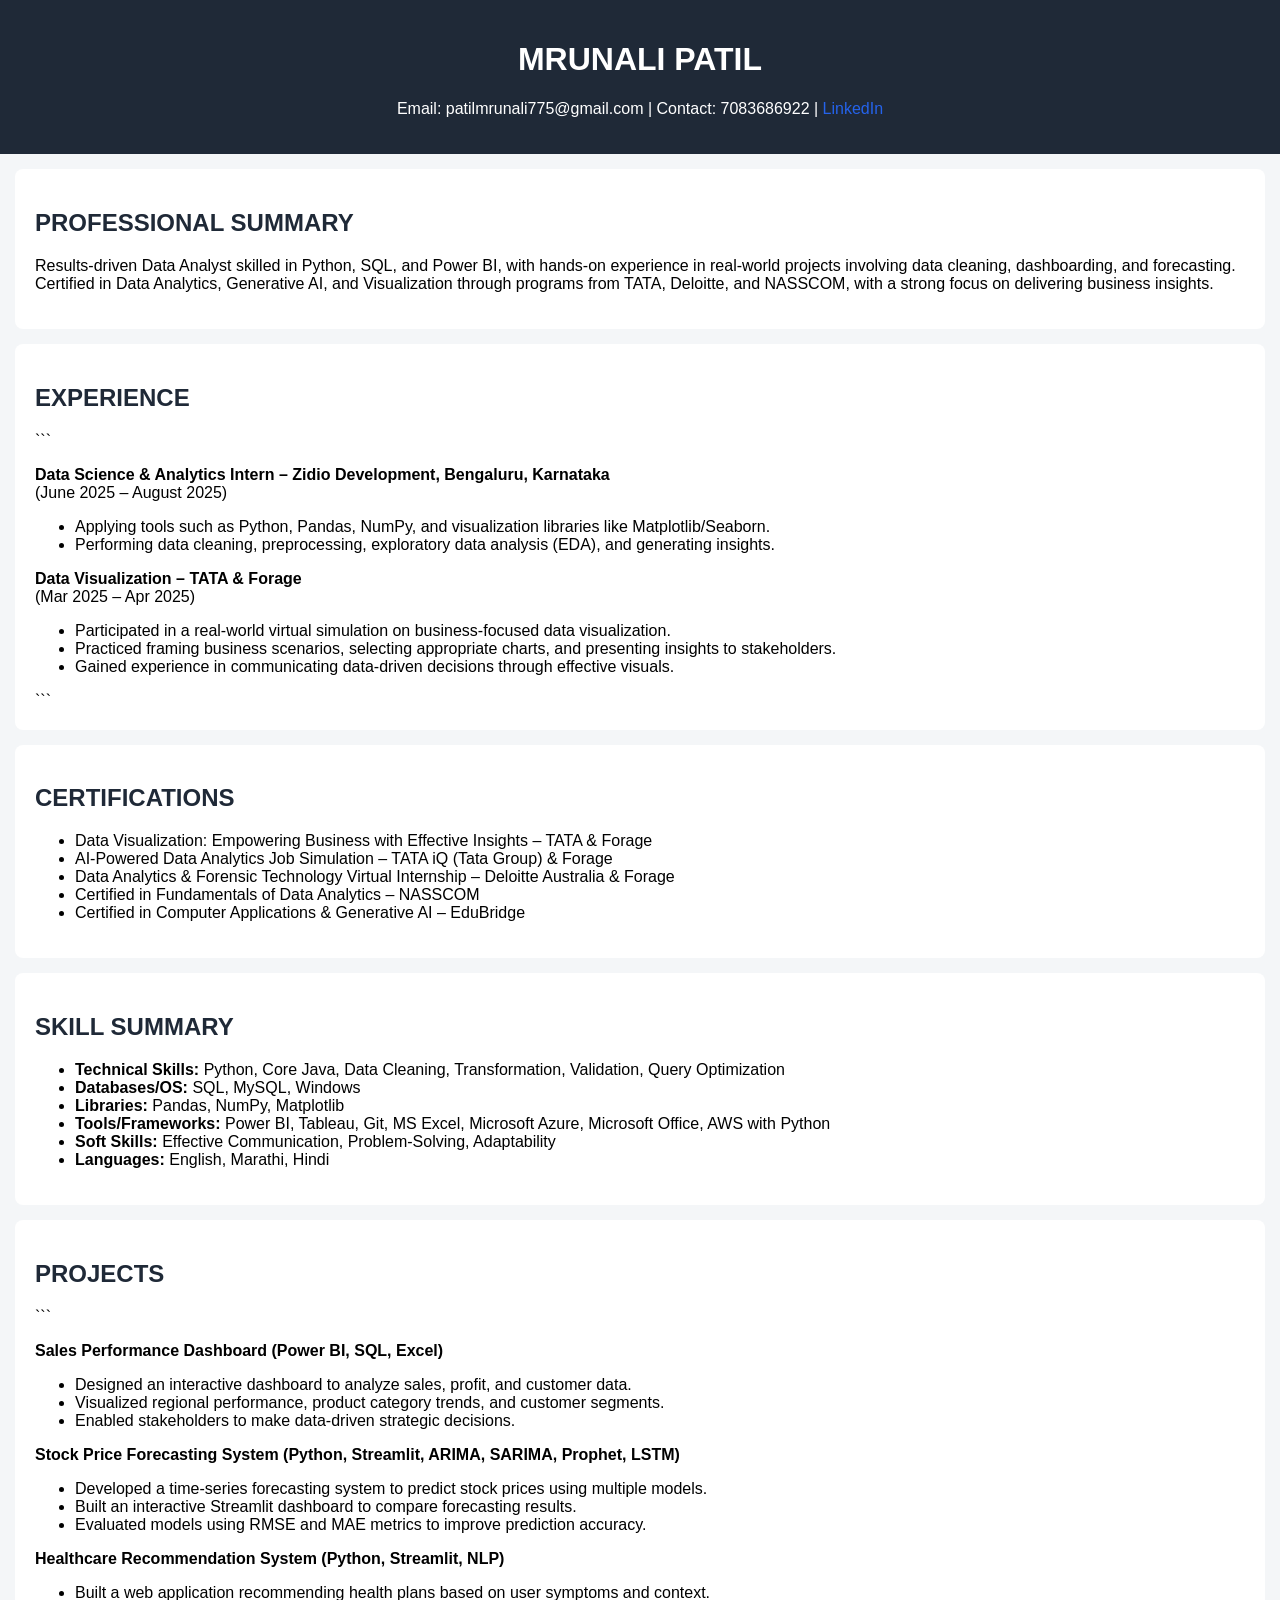
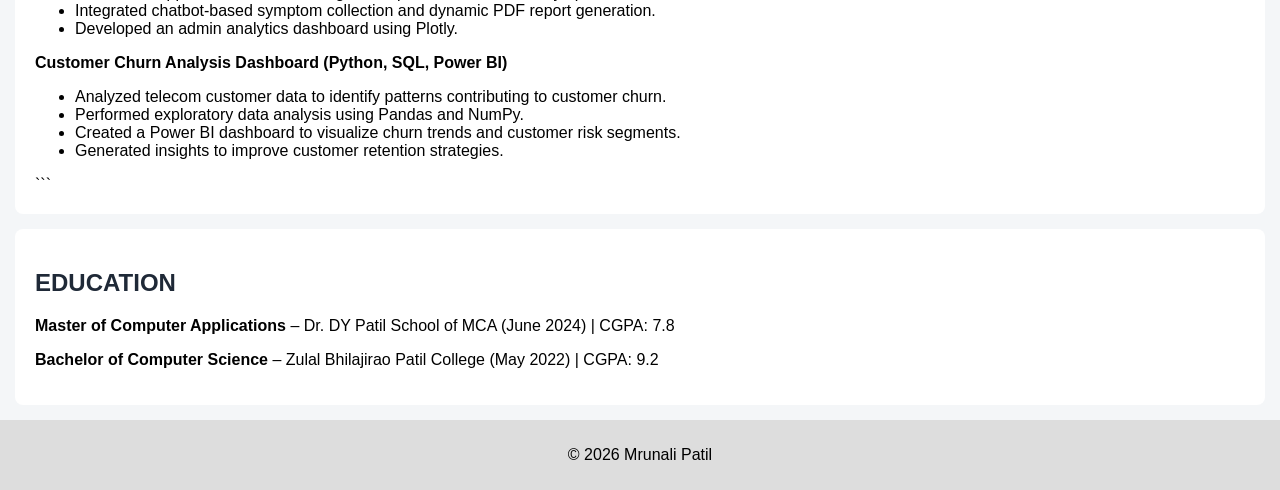
<file: website/index.html>
<!DOCTYPE html>

<html lang="en">
<head>
    <meta charset="UTF-8">
    <meta name="viewport" content="width=device-width, initial-scale=1.0">
    <title>Mrunali Patil | Data Analyst & AWS Developer</title>
    <link rel="stylesheet" href="style.css">
</head>

<body>

<header>
    <h1>MRUNALI PATIL</h1>
    <p>
        Email: patilmrunali775@gmail.com |
        Contact: 7083686922 |
        <a href="http://www.linkedin.com/in/patil-mrunali" target="_blank">LinkedIn</a>
    </p>
</header>

<section>
    <h2>PROFESSIONAL SUMMARY</h2>
    <p>
        Results-driven Data Analyst skilled in Python, SQL, and Power BI, with hands-on experience in real-world 
        projects involving data cleaning, dashboarding, and forecasting. Certified in Data Analytics, Generative AI, 
        and Visualization through programs from TATA, Deloitte, and NASSCOM, with a strong focus on delivering business insights.
    </p>
</section>

<section>
    <h2>EXPERIENCE</h2>

```
<p><strong>Data Science & Analytics Intern – Zidio Development, Bengaluru, Karnataka</strong><br>
(June 2025 – August 2025)</p>

<ul>
    <li>Applying tools such as Python, Pandas, NumPy, and visualization libraries like Matplotlib/Seaborn.</li>
    <li>Performing data cleaning, preprocessing, exploratory data analysis (EDA), and generating insights.</li>
</ul>

<p><strong>Data Visualization – TATA & Forage</strong><br>
(Mar 2025 – Apr 2025)</p>

<ul>
    <li>Participated in a real-world virtual simulation on business-focused data visualization.</li>
    <li>Practiced framing business scenarios, selecting appropriate charts, and presenting insights to stakeholders.</li>
    <li>Gained experience in communicating data-driven decisions through effective visuals.</li>
</ul>
```

</section>

<section>
    <h2>CERTIFICATIONS</h2>
    <ul>
        <li>Data Visualization: Empowering Business with Effective Insights – TATA & Forage</li>
        <li>AI-Powered Data Analytics Job Simulation – TATA iQ (Tata Group) & Forage</li>
        <li>Data Analytics & Forensic Technology Virtual Internship – Deloitte Australia & Forage</li>
        <li>Certified in Fundamentals of Data Analytics – NASSCOM</li>
        <li>Certified in Computer Applications & Generative AI – EduBridge</li>
    </ul>
</section>

<section>
    <h2>SKILL SUMMARY</h2>
    <ul>
        <li><strong>Technical Skills:</strong> Python, Core Java, Data Cleaning, Transformation, Validation, Query Optimization</li>
        <li><strong>Databases/OS:</strong> SQL, MySQL, Windows</li>
        <li><strong>Libraries:</strong> Pandas, NumPy, Matplotlib</li>
        <li><strong>Tools/Frameworks:</strong> Power BI, Tableau, Git, MS Excel, Microsoft Azure, Microsoft Office, AWS with Python</li>
        <li><strong>Soft Skills:</strong> Effective Communication, Problem-Solving, Adaptability</li>
        <li><strong>Languages:</strong> English, Marathi, Hindi</li>
    </ul>
</section>

<section>
    <h2>PROJECTS</h2>

```
<p><strong>Sales Performance Dashboard (Power BI, SQL, Excel)</strong></p>
<ul>
    <li>Designed an interactive dashboard to analyze sales, profit, and customer data.</li>
    <li>Visualized regional performance, product category trends, and customer segments.</li>
    <li>Enabled stakeholders to make data-driven strategic decisions.</li>
</ul>

<p><strong>Stock Price Forecasting System (Python, Streamlit, ARIMA, SARIMA, Prophet, LSTM)</strong></p>
<ul>
    <li>Developed a time-series forecasting system to predict stock prices using multiple models.</li>
    <li>Built an interactive Streamlit dashboard to compare forecasting results.</li>
    <li>Evaluated models using RMSE and MAE metrics to improve prediction accuracy.</li>
</ul>

<p><strong>Healthcare Recommendation System (Python, Streamlit, NLP)</strong></p>
<ul>
    <li>Built a web application recommending health plans based on user symptoms and context.</li>
    <li>Integrated chatbot-based symptom collection and dynamic PDF report generation.</li>
    <li>Developed an admin analytics dashboard using Plotly.</li>
</ul>

<p><strong>Customer Churn Analysis Dashboard (Python, SQL, Power BI)</strong></p>
<ul>
    <li>Analyzed telecom customer data to identify patterns contributing to customer churn.</li>
    <li>Performed exploratory data analysis using Pandas and NumPy.</li>
    <li>Created a Power BI dashboard to visualize churn trends and customer risk segments.</li>
    <li>Generated insights to improve customer retention strategies.</li>
</ul>
```

</section>

<section>
    <h2>EDUCATION</h2>
    <p><strong>Master of Computer Applications</strong> – Dr. DY Patil School of MCA (June 2024) | CGPA: 7.8</p>
    <p><strong>Bachelor of Computer Science</strong> – Zulal Bhilajirao Patil College (May 2022) | CGPA: 9.2</p>
</section>

<footer>
    <p>© 2026 Mrunali Patil</p>
</footer>

</body>
</html>
</file>
<file: website/style.css>
body {
    font-family: Arial, sans-serif;
    margin: 0;
    background-color: #f4f6f8;
}

header {
    background-color: #1f2937;
    color: white;
    padding: 20px;
    text-align: center;
}

section {
    background: white;
    margin: 15px;
    padding: 20px;
    border-radius: 8px;
}

h2 {
    color: #1f2937;
}

a {
    color: #2563eb;
    text-decoration: none;
}

footer {
    text-align: center;
    padding: 10px;
    background: #ddd;
}
</file>
